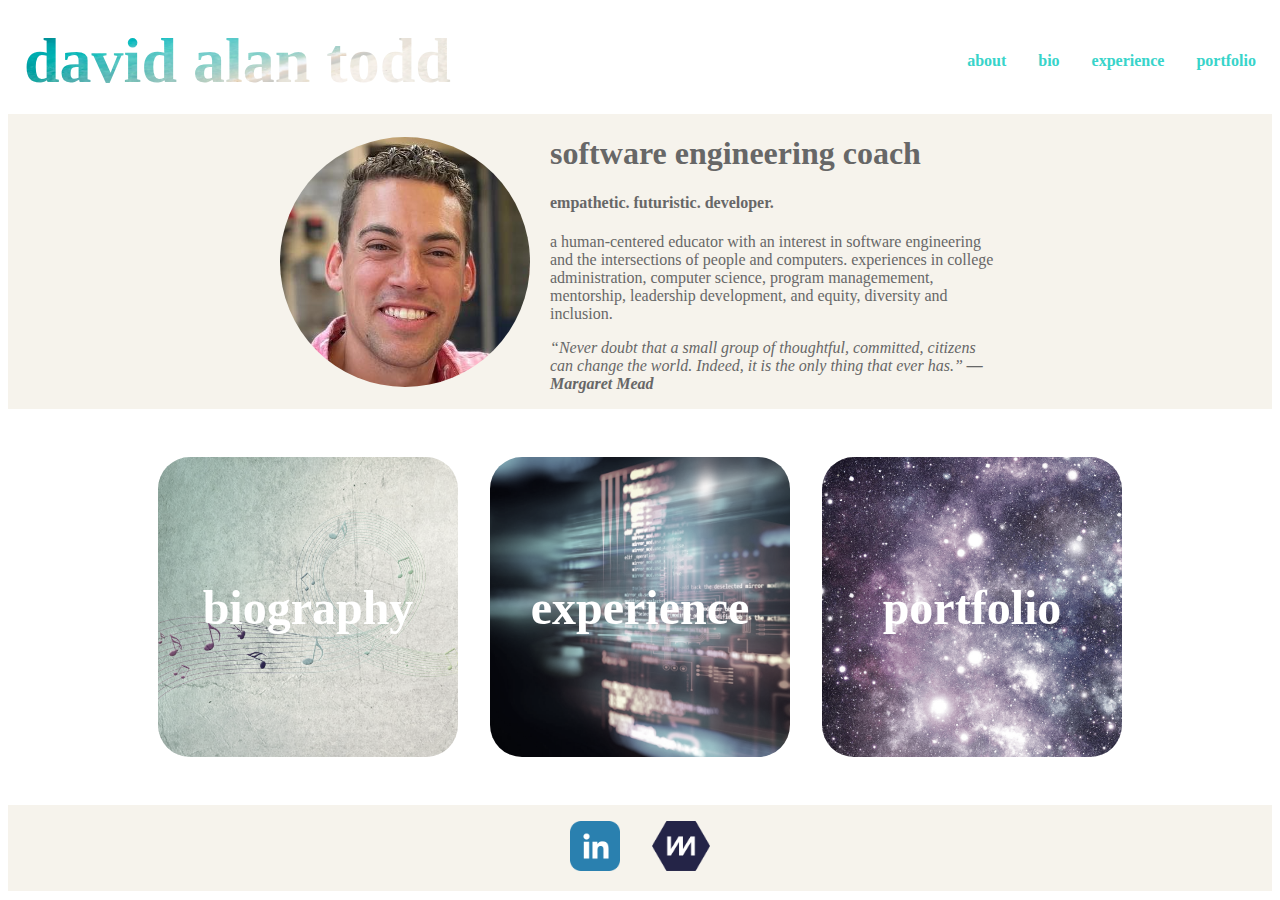
<file: index.html>
<!DOCTYPE html>
<html>
    <head>
        <title>David Todd</title>
        <link rel="stylesheet" href="index.css"/>
    </head>
    <body>
        <header>
                <h1 class="header">david alan todd</h1>
                <nav>
                    <a href="/index.html" class="header">about</a>
                <a href="/bio.html" class="header">bio</a>
                <a href="/experience.html" class="header">experience</a>
                <a href="/portfolio.html" class="header">portfolio</a>
                </nav>
        </header>
        <main>
            <!--title here-->
            <div class="about"> 
                <img src="pictures/DTHeadshot.jpeg" alt="headshot of David Todd"/>
                <div class="aboutText">
                    <div class="aboutBio">
                        <h1>software engineering coach</h1>
                        <h4>empathetic. futuristic. developer.</h4>
                        <p>a human-centered educator with an interest in software engineering and the intersections
                            of people and computers. experiences in college administration, computer science,
                            program managemement, mentorship, leadership development, and equity, diversity and inclusion.</p>
                        <p><em>“Never doubt that a small group of thoughtful, committed, citizens can change the world. Indeed, it is the only thing that ever has.” <strong>― Margaret Mead</strong></em></p>
                  
                    </div>
                </div>
            </div>
            <div class="words">
                
                <a href="/bio.html" class="card" id="bio" >
                    <h1 class="bio">biography</h1>
                </a>       
                
                <a href="/experience.html" class="card" id="experience">
                    <h1 class="experience">experience</h1>
                </a>

                <a href="/portfolio.html" class="card" id="portfolio">
                    <h1 class="portfolio">portfolio</h1>
                </a>
            </div>
        </main>
        <footer>
            <a href="https://www.linkedin.com/in/david-alan-todd" target="_blank" rel="noreferrer opener">
                    <img src="pictures/linkedin.png" alt="linkedin logo">
            </a>
            <a href="https://www.multiverse.io" target="_blank" rel="noreferrer opener">
                <img src="pictures/multiverse.png" alt="Multiverse logo">
            </a>
        </footer>
    </body>
</html>
</file>
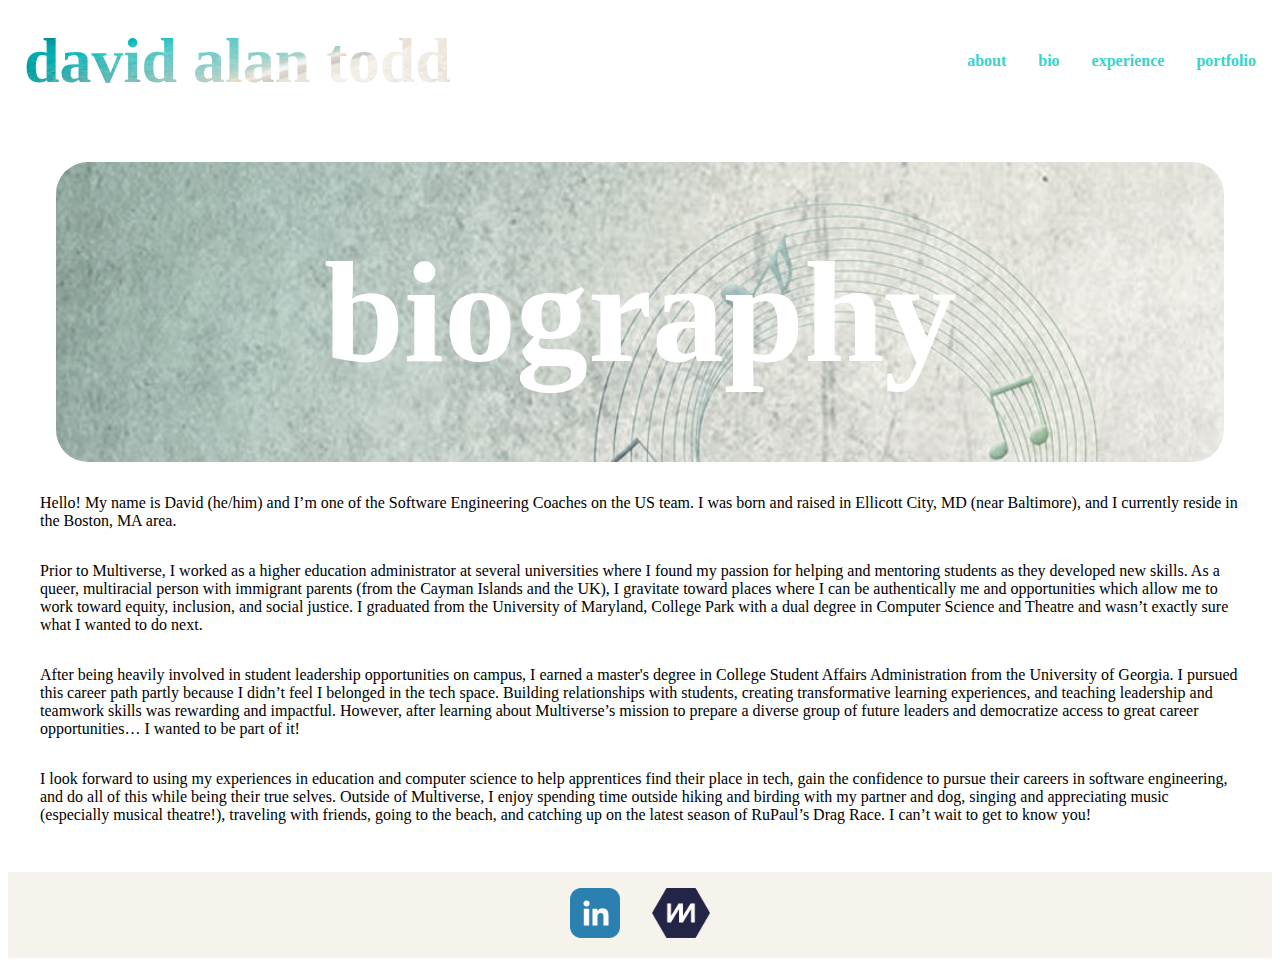
<file: bio.html>
<!DOCTYPE html>
<html>
    <head>
        <title>Bio | David Todd</title>
        <link rel="stylesheet" href="index.css"/>
    </head>
    <body>
        <header>
            <h1 class="header">david alan todd</h1>
            <nav>
                <a href="index.html" class="header">about</a>
                <a href="bio.html" class="header">bio</a>
                <a href="experience.html" class="header">experience</a>
                <a href="portfolio.html" class="header">portfolio</a>
            </nav>
        </header>
        <main>
            <div class="words">
                <h1 class="subpagecard" id="bio">biography</h1>
           
                <p>Hello! My name is David (he/him) and I’m one of the Software Engineering Coaches on the US 
                    team. I was born and raised in Ellicott City, MD (near Baltimore), and I currently reside 
                    in the Boston, MA area.</p>    
                <p>Prior to Multiverse, I worked as a higher education administrator 
                    at several universities where I found my passion for helping and mentoring students as they
                    developed new skills. As a queer, multiracial person with immigrant parents (from the 
                    Cayman Islands and the UK), I gravitate toward places where I can be authentically me 
                    and opportunities which allow me to work toward equity, inclusion, and social justice. 
                    I graduated from the University of Maryland, College Park with a dual degree in Computer
                    Science and Theatre and wasn’t exactly sure what I wanted to do next. </p>
                <p> After being heavily involved in student leadership opportunities on campus, I earned a master's 
                    degree in College Student Affairs Administration from the University of Georgia. 
                    I pursued this career path partly because I didn’t feel I belonged in the tech space.
                    Building relationships with students, creating transformative learning experiences, 
                    and teaching leadership and teamwork skills was rewarding and impactful. However, 
                    after learning about Multiverse’s mission to prepare a diverse group of future 
                    leaders and democratize access to great career opportunities… I wanted to be part of it!</p>
                <p>I look forward to using my experiences in education and computer science to help 
                    apprentices find their place in tech, gain the confidence to pursue their careers 
                    in software engineering, and do all of this while being their true selves. Outside 
                    of Multiverse, I enjoy spending time outside hiking and birding with my partner 
                    and dog, singing and appreciating music (especially musical theatre!), traveling with
                        friends, going to the beach, and catching up on the latest season of RuPaul’s 
                        Drag Race. I can’t wait to get to know you!
                    </p>

            </div>
        </main>
        <footer>
            <a href="https://www.linkedin.com/in/david-alan-todd" target="_blank" rel="noreferrer opener">
                    <img src="pictures/linkedin.png" alt="linkedin logo">
            </a>
            <a href="https://www.multiverse.io" target="_blank" rel="noreferrer opener">
                <img src="pictures/multiverse.png" alt="Multiverse logo">
            </a>
        </footer>
    </body>
</html>
</file>
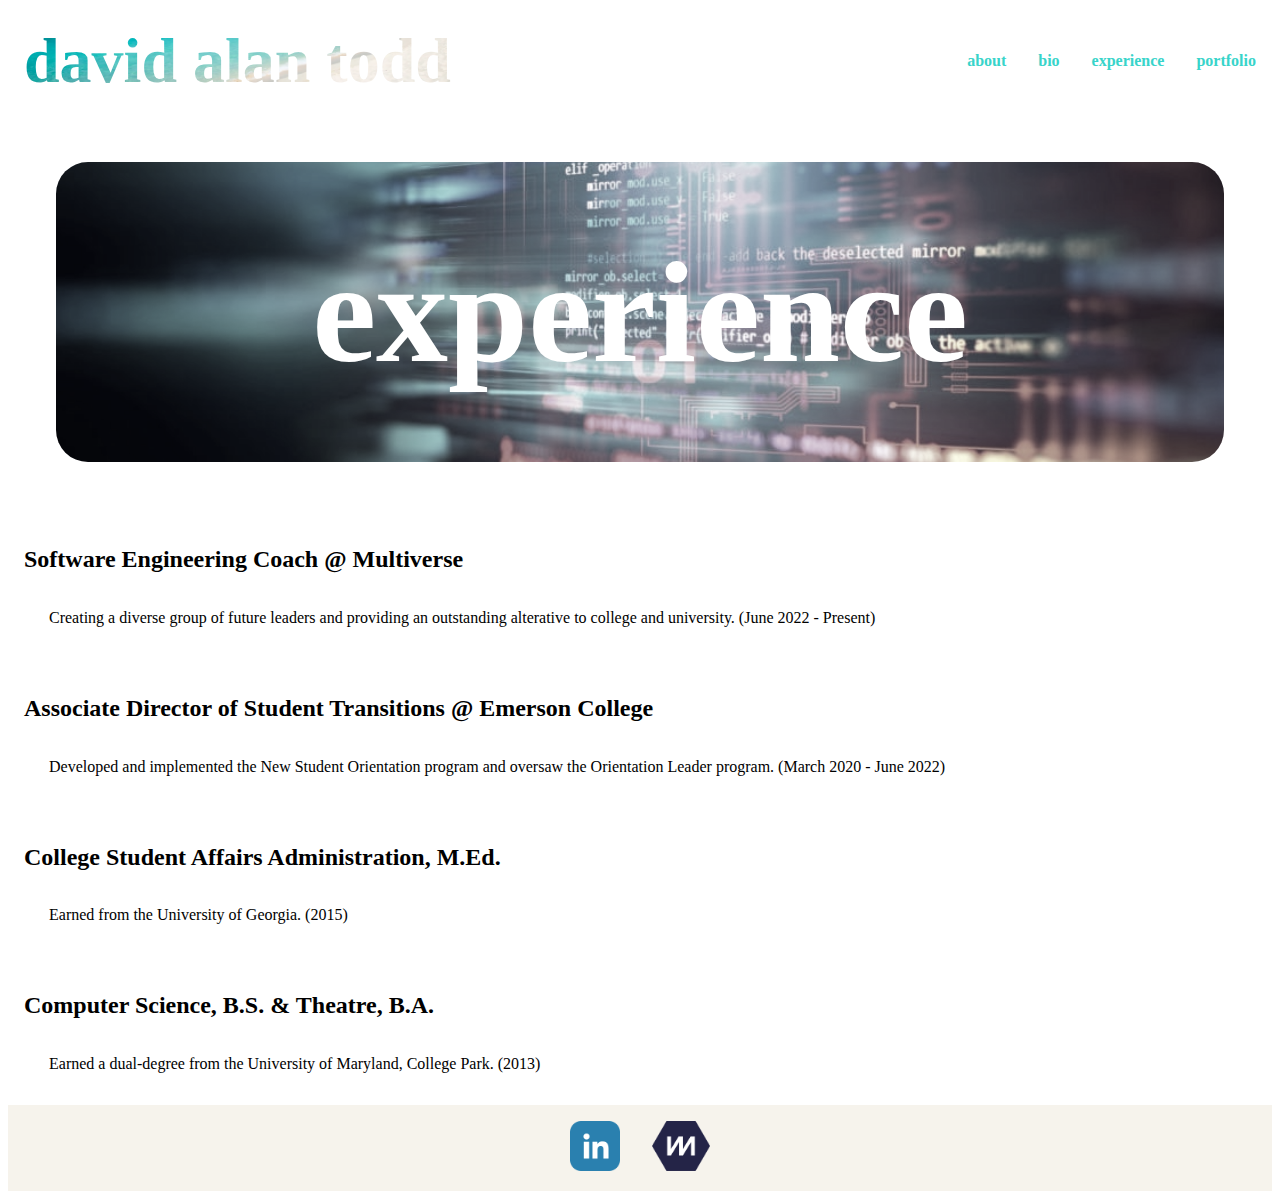
<file: experience.html>
<!DOCTYPE html>
<html>
    <head>
        <title>Experience | David Todd</title>
        <link rel="stylesheet" href="index.css"/>
    </head>
    <body>
        <header>
            <h1 class="header">david alan todd</h1>
            <nav>
                <a href="index.html" class="header">about</a>
                <a href="bio.html" class="header">bio</a>
                <a href="experience.html" class="header">experience</a>
                <a href="portfolio.html" class="header">portfolio</a>
            </nav>
        </header>
        <main>
            <div class="words">
                <h1 class="subpagecard" id="experience">experience</h1>
            </div>
            <div class="exp">
                <h2>Software Engineering Coach @ Multiverse</h2>
                <p>Creating a diverse group of future leaders and providing an outstanding alterative to college and university. (June 2022 - Present)</p>
            </div>
            <div class="exp">
                <h2>Associate Director of Student Transitions @ Emerson College</h2>
                <p>Developed and implemented the New Student Orientation program and oversaw the Orientation Leader program. (March 2020 - June 2022)</p>
            </div>
            <div class="exp">
                <h2>College Student Affairs Administration, M.Ed.</h2>
                <p>Earned from the University of Georgia. (2015)</p>
            </div>
            <div class="exp">
                <h2>Computer Science, B.S. & Theatre, B.A.</h2>
                <p>Earned a dual-degree from the University of Maryland, College Park. (2013)</p>
            </div>
        </main>
        <footer>
            <a href="https://www.linkedin.com/in/david-alan-todd" target="_blank" rel="noreferrer opener">
                    <img src="pictures/linkedin.png" alt="linkedin logo">
            </a>
            <a href="https://www.multiverse.io" target="_blank" rel="noreferrer opener">
                <img src="pictures/multiverse.png" alt="Multiverse logo">
            </a>
        </footer>
    </body>
</html>
</file>
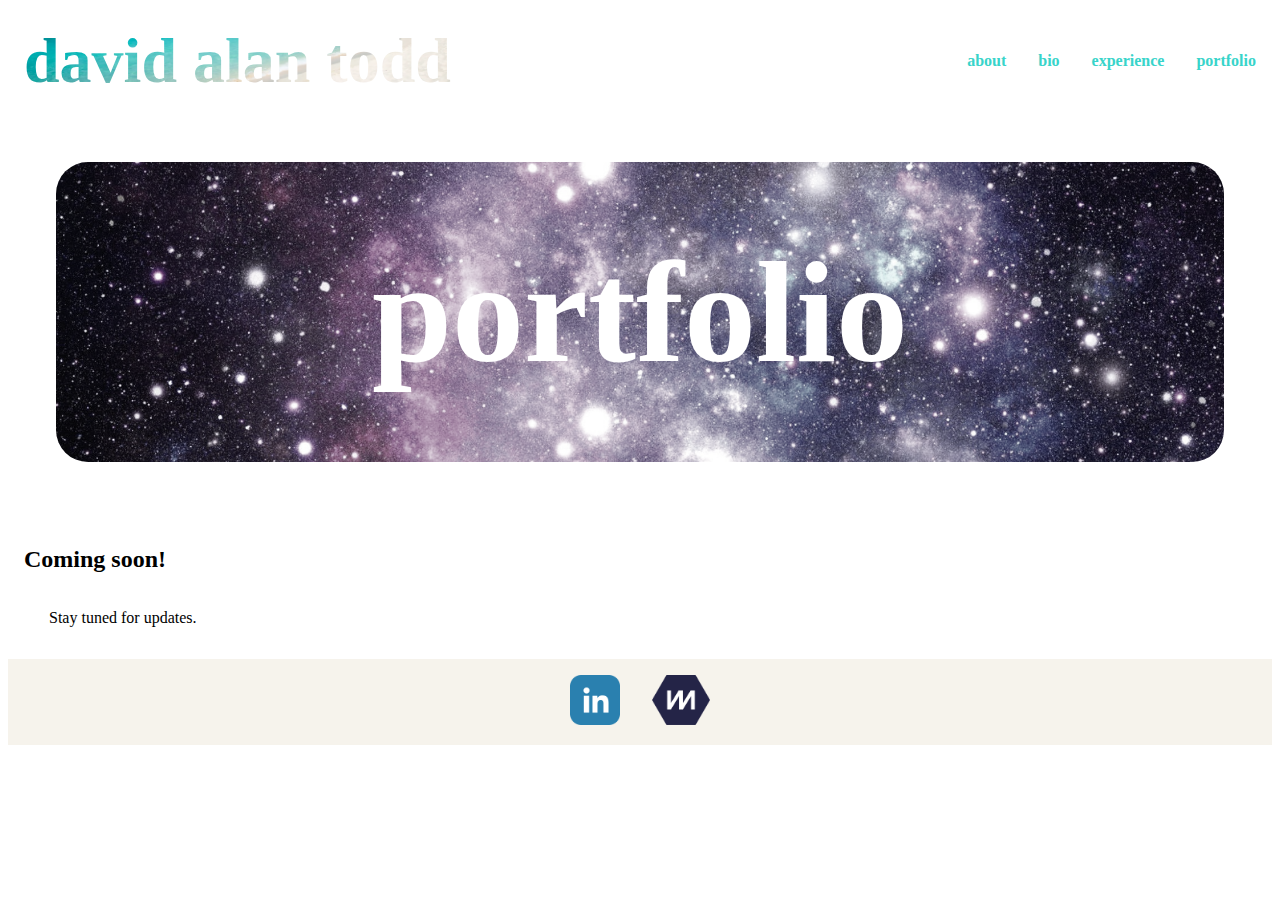
<file: portfolio.html>
<!DOCTYPE html>
<html>
    <head>
        <title>Portfolio | David Todd</title>
        <link rel="stylesheet" href="index.css"/>
    </head>
    <body>
        <header>
            <h1 class="header">david alan todd</h1>
            <nav>
                <a href="index.html" class="header">about</a>
                <a href="bio.html" class="header">bio</a>
                <a href="experience.html" class="header">experience</a>
                <a href="portfolio.html" class="header">portfolio</a>
            </nav>
        </header>
        <main>
            <div class="words">
                <h1 class="subpagecard" id="portfolio">portfolio</h1>
            </div>
            <div class="exp">
                <h2>Coming soon!</h2>
                <p>Stay tuned for updates.</p>
            </div>
        </main>
        <footer>
            <a href="https://www.linkedin.com/in/david-alan-todd" target="_blank" rel="noreferrer opener">
                    <img src="pictures/linkedin.png" alt="linkedin logo">
            </a>
            <a href="https://www.multiverse.io" target="_blank" rel="noreferrer opener">
                <img src="pictures/multiverse.png" alt="Multiverse logo">
            </a>
        </footer>
    </body>
</html>
</file>
<file: index.css>
*{
    --background-sand: rgb(246,243,236);
    --light-blue:rgb(56, 212, 202);
}
/* ------------ HEADER ------------ */
header{
    display: flex;
    flex-direction: row;
    flex-wrap:wrap;
    justify-content: space-between;
    align-items: center;
}

.header{
   padding: 1rem;
}

nav {
    display: flex;
    flex-direction: row;
    flex-wrap:wrap;
}

h1.header{
    font-size: 4rem;
    margin: 0;
    font-weight:bold;
    font-family:Georgia, 'Times New Roman', Times, serif;

    /*fill text with picture */
    -webkit-background-clip: text;
    -webkit-text-fill-color:transparent;

    background-image:url(pictures/seven-mile-beach.png);
    background-size:cover;
    background-position-y: 105%;

}


a {
    font-weight:bold;
    text-decoration:none;
    color:var(--light-blue)
}



a:hover{
    color: var(--background-sand);
}

/* ------------ MAIN ------------ */

/* ------------ ABOUT BAR ------------ */


.about {
    display:flex;
    flex-wrap:wrap;
    flex-direction: row;
    justify-content: center;
    align-items: center;
    background-color:var(--background-sand);
    min-height: auto;
    
}

.about img{
    height: 250px;
    border-radius: 10rem;
    
}

.aboutText {
    display:flex;
    flex-wrap: wrap;
    flex-direction: row;
    justify-content: flex-end;
    align-items: center;
    
    color:rgb(103, 103, 103);
    padding-left: 20px;
    
    /*max-inline-size:40vw;*/

}

.aboutBio{
    width: 450px;
}




/* ------------ BIO/EXP/PORT. ------------ */

.words{
    display:flex;
    flex-wrap:wrap;
    flex-direction:row;
    justify-content: center;
    align-items: center;
    padding:2rem;
    
}
.card{
    width:300px;
    height: 300px;
    display:flex;
    flex-wrap:wrap;
    flex-direction:column;
    justify-content: center;
    align-items: center;
    margin:1rem;

    border-radius: 2rem;

    background-size: cover;
    background-origin:border-box;
    background-position: 40%;
    background-position-y: 40%;
}


h1.bio, h1.experience, h1.portfolio {
    font-size:3rem;
    color:white;
}

h1.subpagecard {
    font-size:9rem;
}

#bio {
    background-image:url(pictures/music2.jpeg);
    background-position-y:20%;
    filter:grayscale(80%);
}

#experience {
    background-image:url(pictures/computer\ science.jpeg);
    background-position-y:50%;
    filter:grayscale(80%);
}

#portfolio {
    background-image:url(pictures/galaxy.jpeg);
    background-position-y:50%;
    filter:grayscale(80%);
}

.subpagecard {
    width:100vw;
    height: 300px;
    display:flex;
    flex-wrap:wrap;
    flex-direction:column;
    justify-content: center;
    align-items: center;
    margin:1rem;

    border-radius: 2rem;

    background-size: cover;
    background-origin:border-box;
    background-position: 40%;
    background-position-y: 100%;
    color:white;
    /*-webkit-background-clip: text;
    -webkit-text-fill-color: transparent;*/
}

#bio:hover, #experience:hover, #portfolio:hover{
    /*-webkit-text-fill-color:rgba(255, 255, 255);
    -webkit-background-clip:border-box;*/
     /*setting transparent text against picture background */
    -webkit-background-clip: text;
    -webkit-text-fill-color: transparent;
    
    filter:grayscale(0%);
    
}

.exp{
    display:flex;
    flex-wrap:wrap;
    flex-direction:column;
    justify-content: center;
    align-items: flex-start;
    padding:1rem;
}

.exp p {
    padding-left:25px;
}

/* ------------ FOOTER ------------ */

footer {
    display:flex;
    flex-wrap:wrap;
    justify-content:center;
    background-color: var(--background-sand);
}

footer a {
    margin:1rem;
}
footer img {
    height:50px;
    filter:grayscale(30%);
}

footer img:hover{
    filter:saturate(200%);

}


/* ------------ RESPONSIVE DESIGN ------------ */

@media screen and (max-width:900px){
    header{
        flex-direction:column;
        justify-content:center;
        align-items:center;
        padding:.5rem;
    }

    h1.header {
        font-size:3rem;
    }

    nav a {
        font-size:1rem;
    }

    main .about {
        padding: 2rem;
        text-align:center;
    }
    
    .aboutText {
        max-inline-size:100vw;
        justify-content:space-between;
        align-items:center;
    }

    h1.aboutText  {
        font-size:2rem;
        justify-content: center;
        align-items: center;
    }

    h1.bio, h1.experience, h1.portfolio {
        font-size: 4rem;
        
    }
    h1.subpagecard {
        font-size: 4rem;
        
    }
    .words{
        padding:2rem;
    }
    .card {
        width:100vw;
        height:300px;
    }

    .subpagecard {
        width:100vw;
        height:200px;
        padding:0rem;
    }
}

/* ------------ RESPONSIVE DESIGN MOBILE ------------ */

@media only screen and (-webkit-min-device-pixel-ratio: 3) {
    header{
        flex-direction:column;
        justify-content:center;
        align-items:center;
        padding:.5rem;
    }

    h1.header {
        font-size:3rem;
    }

    nav a {
        font-size:1rem;
    }

    main .about {
        padding: 2rem;
        text-align:center;
    }
    
    .aboutText {
        max-inline-size:100vw;
        justify-content:space-between;
        align-items:center;
    }

    h1.aboutText  {
        font-size:2rem;
        justify-content: center;
        align-items: center;
    }

    h1.bio, h1.experience, h1.portfolio {
        font-size: 4rem;
        
    }
    h1.subpagecard {
        font-size: 4rem;
        
    }
    .words{
        padding:2rem;
    }
    .card {
        width:100vw;
        height:300px;
    }

    .subpagecard {
        width:100vw;
        height:200px;
        padding:0rem;
    }
}
</file>
